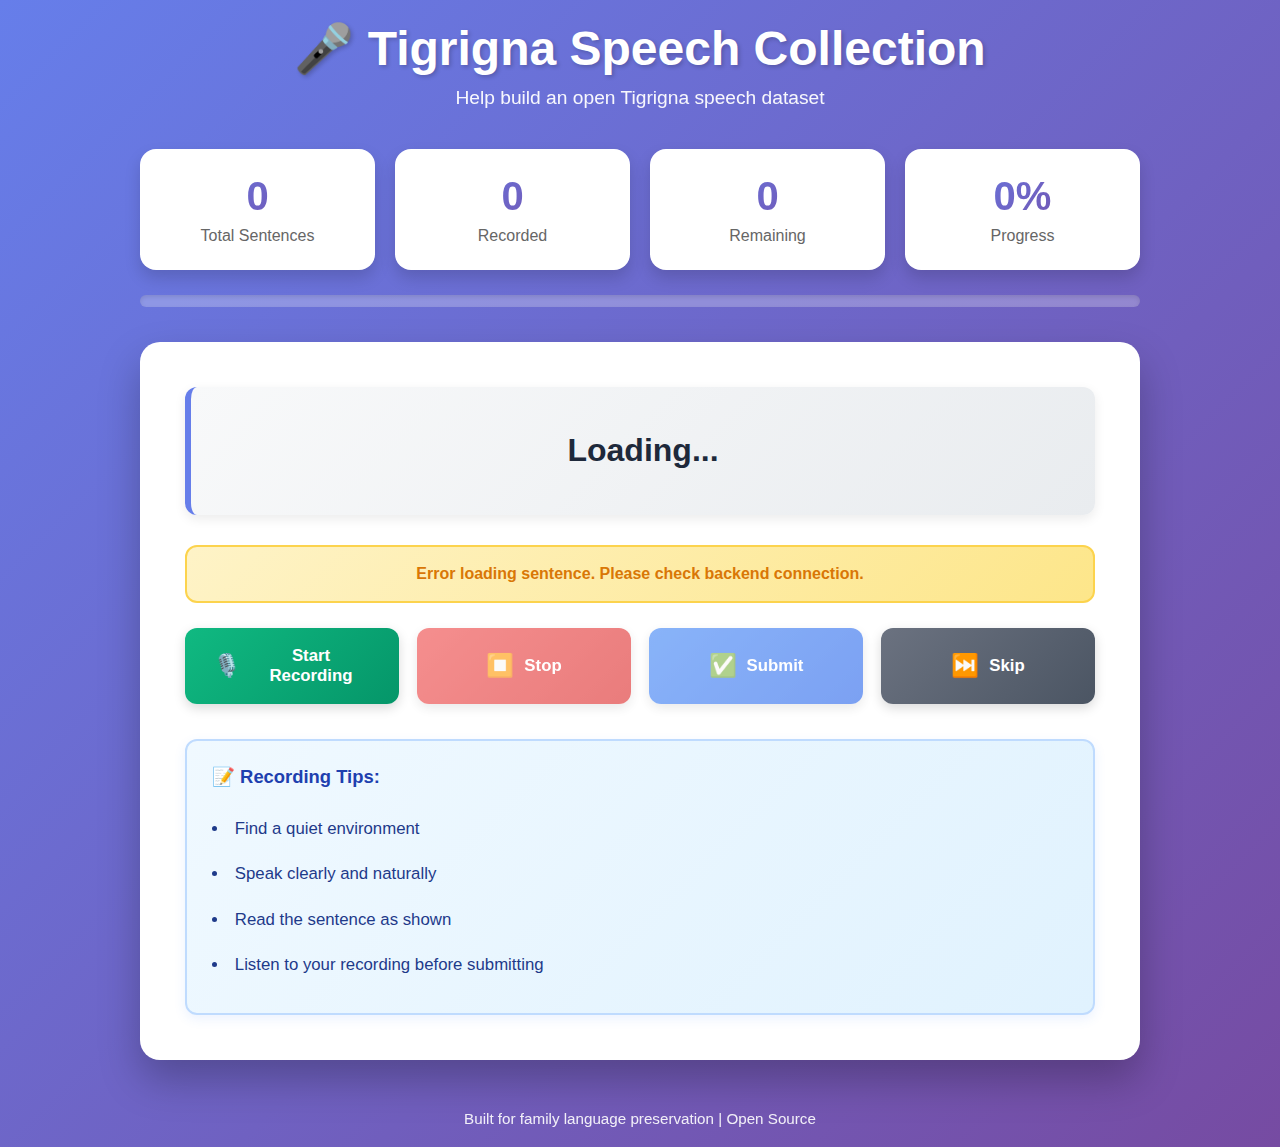
<file: docs/index.html>
<!DOCTYPE html>
<html lang="ti" dir="ltr">
<head>
    <meta charset="UTF-8">
    <meta name="viewport" content="width=device-width, initial-scale=1.0">
    <title>Tigrigna Speech Collection - ምእካብ ድምጺ ትግርኛ</title>
    <link rel="stylesheet" href="styles.css">
</head>
<body>
    <div class="container">
        <!-- Header -->
        <header>
            <h1>🎤 Tigrigna Speech Collection</h1>
            <p class="subtitle">Help build an open Tigrigna speech dataset</p>
        </header>

        <!-- Stats Dashboard -->
        <div class="stats-container">
            <div class="stat-card">
                <div class="stat-value" id="totalSentences">0</div>
                <div class="stat-label">Total Sentences</div>
            </div>
            <div class="stat-card">
                <div class="stat-value" id="recordedCount">0</div>
                <div class="stat-label">Recorded</div>
            </div>
            <div class="stat-card">
                <div class="stat-value" id="remainingCount">0</div>
                <div class="stat-label">Remaining</div>
            </div>
            <div class="stat-card">
                <div class="stat-value" id="progressPercent">0%</div>
                <div class="stat-label">Progress</div>
            </div>
        </div>

        <!-- Progress Bar -->
        <div class="progress-bar-container">
            <div class="progress-bar" id="progressBar"></div>
        </div>

        <!-- Main Recording Card -->
        <div class="recording-card" id="recordingCard">
            <!-- Sentence Display -->
            <div class="sentence-display" id="sentenceDisplay">
                <p class="sentence-text" id="sentenceText">Loading...</p>
            </div>

            <!-- Recording Status -->
            <div class="status-message" id="statusMessage"></div>

            <!-- Audio Playback Section -->
            <div id="audioPlaybackSection" style="display: none; margin: 20px 0; padding: 20px; background: #f0f9ff; border-radius: 8px; border: 2px solid #3b82f6;">
                <h3 style="color: #1e40af; margin-bottom: 10px; font-size: 1.1rem;">🎧 Listen to Your Recording:</h3>
                <audio id="audioPlayer" controls style="width: 100%;"></audio>
            </div>

            <!-- Control Buttons -->
            <div class="controls">
                <button class="btn btn-record" id="recordBtn">
                    <span class="btn-icon">🎙️</span>
                    <span class="btn-text">Start Recording</span>
                </button>
                
                <button class="btn btn-stop" id="stopBtn" disabled>
                    <span class="btn-icon">⏹️</span>
                    <span class="btn-text">Stop</span>
                </button>
                
                <button class="btn btn-submit" id="submitBtn" disabled>
                    <span class="btn-icon">✅</span>
                    <span class="btn-text">Submit</span>
                </button>
                
                <button class="btn btn-skip" id="skipBtn">
                    <span class="btn-icon">⏭️</span>
                    <span class="btn-text">Skip</span>
                </button>
            </div>

            <!-- Tips Section -->
            <div class="tips">
                <h3>📝 Recording Tips:</h3>
                <ul>
                    <li>Find a quiet environment</li>
                    <li>Speak clearly and naturally</li>
                    <li>Read the sentence as shown</li>
                    <li>Listen to your recording before submitting</li>
                </ul>
            </div>
        </div>

        <!-- Completion Message -->
        <div class="completion-card" id="completionCard" style="display: none;">
            <div class="completion-icon">🎉</div>
            <h2>Congratulations!</h2>
            <p>You've recorded all available sentences!</p>
            <p class="completion-message">Thank you for contributing to the Tigrigna speech dataset.</p>
        </div>

        <!-- Footer -->
        <footer>
            <p>Built for family language preservation | Open Source</p>
        </footer>
    </div>

    <script src="app.js"></script>
</body>
</html>
</file>
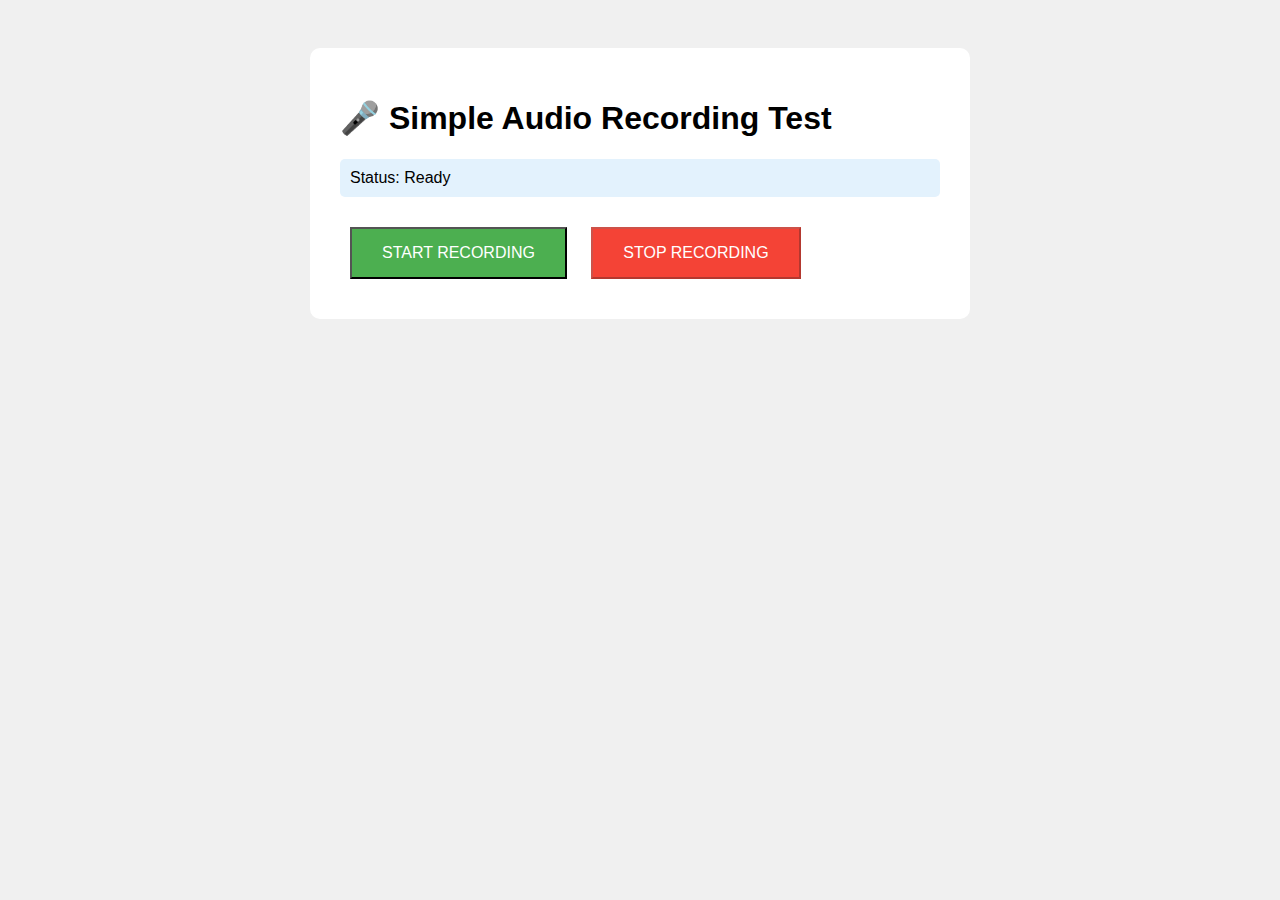
<file: docs/test.html>
<!DOCTYPE html>
<html>
<head>

    <title>Audio Test</title>
    <style>
        body { font-family: Arial; padding: 40px; background: #f0f0f0; }
        .container { max-width: 600px; margin: 0 auto; background: white; padding: 30px; border-radius: 10px; }
        button { padding: 15px 30px; margin: 10px; font-size: 16px; cursor: pointer; }
        #status { margin: 20px 0; padding: 10px; background: #e3f2fd; border-radius: 5px; }
        #audioSection { margin: 20px 0; padding: 20px; background: #fff3cd; border: 3px solid #ff6b6b; border-radius: 8px; }
        audio { width: 100%; margin-top: 10px; }
    </style>
</head>
<body>
    <div class="container">
        <h1>🎤 Simple Audio Recording Test</h1>
        <div id="status">Status: Ready</div>
        
        <button id="startBtn" style="background: #4caf50; color: white;">START RECORDING</button>
        <button id="stopBtn" style="background: #f44336; color: white;" disabled>STOP RECORDING</button>
        
        <div id="audioSection" style="display: none;">
            <h2>🎧 YOUR RECORDING IS HERE:</h2>
            <audio id="audioPlayer" controls></audio>
        </div>
    </div>

    <script>
        let mediaRecorder;
        let audioChunks = [];
        
        const startBtn = document.getElementById('startBtn');
        const stopBtn = document.getElementById('stopBtn');
        const status = document.getElementById('status');
        const audioSection = document.getElementById('audioSection');
        const audioPlayer = document.getElementById('audioPlayer');
        
        startBtn.onclick = async () => {
            try {
                const stream = await navigator.mediaDevices.getUserMedia({ audio: true });
                
                // Find supported type
                const types = ['audio/webm', 'audio/ogg', 'audio/mp4'];
                const mimeType = types.find(t => MediaRecorder.isTypeSupported(t));
                
                mediaRecorder = new MediaRecorder(stream, { mimeType });
                audioChunks = [];
                
                status.textContent = '🔴 RECORDING... Type: ' + mimeType;
                status.style.background = '#ffcdd2';
                
                mediaRecorder.ondataavailable = (e) => {
                    audioChunks.push(e.data);
                    console.log('Data chunk received:', e.data.size, 'bytes');
                };
                
                mediaRecorder.onstop = () => {
                    console.log('MediaRecorder stopped');
                    const blob = new Blob(audioChunks, { type: mimeType });
                    console.log('Blob created:', blob.size, 'bytes');
                    
                    const url = URL.createObjectURL(blob);
                    console.log('URL created:', url);
                    
                    audioPlayer.src = url;
                    audioPlayer.load();
                    
                    // FORCE SHOW
                    audioSection.style.display = 'block';
                    audioSection.style.visibility = 'visible';
                    
                    status.textContent = '✅ RECORDING COMPLETE! Blob size: ' + blob.size + ' bytes';
                    status.style.background = '#c8e6c9';
                    
                    stream.getTracks().forEach(t => t.stop());
                };
                
                mediaRecorder.start();
                startBtn.disabled = true;
                stopBtn.disabled = false;
                audioSection.style.display = 'none';
                
            } catch (err) {
                status.textContent = '❌ ERROR: ' + err.message;
                status.style.background = '#ffcdd2';
                console.error(err);
            }
        };
        
        stopBtn.onclick = () => {
            if (mediaRecorder && mediaRecorder.state !== 'inactive') {
                console.log('Stopping recorder...');
                mediaRecorder.stop();
                startBtn.disabled = false;
                stopBtn.disabled = true;
            }
        };
    </script>
</body>
</html>
</file>
<file: docs/styles.css>
* {
    margin: 0;
    padding: 0;
    box-sizing: border-box;
}

body {
    font-family: -apple-system, BlinkMacSystemFont, 'Segoe UI', Roboto, Oxygen, Ubuntu, Cantarell, sans-serif;
    background: linear-gradient(135deg, #667eea 0%, #764ba2 100%);
    min-height: 100vh;
    padding: 20px;
    color: #333;
}

.container {
    max-width: 1000px;
    margin: 0 auto;
}

/* Header */
header {
    text-align: center;
    color: white;
    margin-bottom: 40px;
    animation: fadeInDown 0.6s ease-out;
}

header h1 {
    font-size: 3rem;
    margin-bottom: 10px;
    text-shadow: 2px 2px 4px rgba(0, 0, 0, 0.2);
}

.subtitle {
    font-size: 1.2rem;
    opacity: 0.95;
    font-weight: 300;
}

/* Stats Dashboard */
.stats-container {
    display: grid;
    grid-template-columns: repeat(auto-fit, minmax(220px, 1fr));
    gap: 20px;
    margin-bottom: 25px;
    animation: fadeIn 0.8s ease-out;
}

.stat-card {
    background: white;
    padding: 25px;
    border-radius: 16px;
    text-align: center;
    box-shadow: 0 8px 16px rgba(0, 0, 0, 0.15);
    transition: transform 0.3s ease, box-shadow 0.3s ease;
}

.stat-card:hover {
    transform: translateY(-5px);
    box-shadow: 0 12px 24px rgba(0, 0, 0, 0.2);
}

.stat-value {
    font-size: 2.5rem;
    font-weight: bold;
    background: linear-gradient(135deg, #667eea, #764ba2);
    -webkit-background-clip: text;
    -webkit-text-fill-color: transparent;
    background-clip: text;
}

.stat-label {
    font-size: 1rem;
    color: #666;
    margin-top: 8px;
    font-weight: 500;
}

/* Progress Bar */
.progress-bar-container {
    background: rgba(255, 255, 255, 0.25);
    height: 12px;
    border-radius: 20px;
    overflow: hidden;
    margin-bottom: 35px;
    box-shadow: inset 0 2px 4px rgba(0, 0, 0, 0.1);
}

.progress-bar {
    height: 100%;
    background: linear-gradient(90deg, #4ade80, #22c55e);
    border-radius: 20px;
    transition: width 0.5s ease;
    width: 0%;
    box-shadow: 0 2px 8px rgba(34, 197, 94, 0.4);
}

/* Recording Card */
.recording-card {
    background: white;
    border-radius: 20px;
    padding: 45px;
    box-shadow: 0 20px 40px rgba(0, 0, 0, 0.25);
    animation: fadeInUp 0.6s ease-out;
}

.sentence-display {
    background: linear-gradient(135deg, #f8f9fa 0%, #e9ecef 100%);
    border-left: 6px solid #667eea;
    padding: 35px;
    border-radius: 12px;
    margin-bottom: 30px;
    min-height: 120px;
    display: flex;
    align-items: center;
    justify-content: center;
    box-shadow: 0 4px 12px rgba(0, 0, 0, 0.08);
    transition: all 0.3s ease;
}

.sentence-display:hover {
    box-shadow: 0 6px 16px rgba(0, 0, 0, 0.12);
}

.sentence-text {
    font-size: 2rem;
    line-height: 1.8;
    color: #1e293b;
    text-align: center;
    font-weight: 600;
}

/* Status Message */
.status-message {
    text-align: center;
    padding: 18px;
    border-radius: 12px;
    margin-bottom: 25px;
    font-weight: 600;
    display: none;
    animation: slideIn 0.4s ease-out;
}

.status-message.recording {
    background: linear-gradient(135deg, #fee2e2, #fecaca);
    color: #dc2626;
    display: block;
    border: 2px solid #fca5a5;
}

.status-message.success {
    background: linear-gradient(135deg, #dcfce7, #bbf7d0);
    color: #16a34a;
    display: block;
    border: 2px solid #86efac;
}

.status-message.error {
    background: linear-gradient(135deg, #fef3c7, #fde68a);
    color: #d97706;
    display: block;
    border: 2px solid #fcd34d;
}

/* Audio Playback Section */
#audioPlaybackSection {
    margin: 25px 0;
    padding: 25px;
    background: linear-gradient(135deg, #eff6ff, #dbeafe);
    border-radius: 12px;
    border: 3px solid #3b82f6;
    box-shadow: 0 6px 16px rgba(59, 130, 246, 0.2);
    animation: fadeIn 0.5s ease-out;
}

#audioPlaybackSection h3 {
    color: #1e40af;
    margin-bottom: 15px;
    font-size: 1.2rem;
    font-weight: 700;
}

#audioPlayer {
    width: 100%;
    border-radius: 8px;
    outline: none;
}

/* Controls */
.controls {
    display: grid;
    grid-template-columns: repeat(auto-fit, minmax(160px, 1fr));
    gap: 18px;
    margin-bottom: 35px;
}

.btn {
    padding: 18px 28px;
    border: none;
    border-radius: 12px;
    font-size: 1.05rem;
    font-weight: 700;
    cursor: pointer;
    display: flex;
    align-items: center;
    justify-content: center;
    gap: 10px;
    transition: all 0.3s ease;
    box-shadow: 0 4px 12px rgba(0, 0, 0, 0.15);
    position: relative;
    overflow: hidden;
}

.btn::before {
    content: '';
    position: absolute;
    top: 50%;
    left: 50%;
    width: 0;
    height: 0;
    border-radius: 50%;
    background: rgba(255, 255, 255, 0.3);
    transform: translate(-50%, -50%);
    transition: width 0.5s, height 0.5s;
}

.btn:hover::before {
    width: 300px;
    height: 300px;
}

.btn-icon {
    font-size: 1.4rem;
}

.btn-record {
    background: linear-gradient(135deg, #10b981, #059669);
    color: white;
}

.btn-record:hover:not(:disabled) {
    background: linear-gradient(135deg, #059669, #047857);
    transform: translateY(-3px);
    box-shadow: 0 8px 20px rgba(16, 185, 129, 0.4);
}

.btn-stop {
    background: linear-gradient(135deg, #ef4444, #dc2626);
    color: white;
}

.btn-stop:hover:not(:disabled) {
    background: linear-gradient(135deg, #dc2626, #b91c1c);
    transform: translateY(-3px);
    box-shadow: 0 8px 20px rgba(239, 68, 68, 0.4);
}

.btn-submit {
    background: linear-gradient(135deg, #3b82f6, #2563eb);
    color: white;
}

.btn-submit:hover:not(:disabled) {
    background: linear-gradient(135deg, #2563eb, #1d4ed8);
    transform: translateY(-3px);
    box-shadow: 0 8px 20px rgba(59, 130, 246, 0.4);
}

.btn-skip {
    background: linear-gradient(135deg, #6b7280, #4b5563);
    color: white;
}

.btn-skip:hover:not(:disabled) {
    background: linear-gradient(135deg, #4b5563, #374151);
    transform: translateY(-3px);
    box-shadow: 0 8px 20px rgba(107, 114, 128, 0.4);
}

.btn:disabled {
    opacity: 0.6;
    cursor: not-allowed;
    transform: none;
}

.btn:active:not(:disabled) {
    transform: translateY(0);
}

/* Tips Section */
.tips {
    background: linear-gradient(135deg, #f0f9ff, #e0f2fe);
    padding: 25px;
    border-radius: 12px;
    border: 2px solid #bfdbfe;
    box-shadow: 0 4px 12px rgba(59, 130, 246, 0.1);
}

.tips h3 {
    color: #1e40af;
    margin-bottom: 18px;
    font-size: 1.15rem;
    font-weight: 700;
}

.tips ul {
    list-style-position: inside;
    color: #1e3a8a;
    line-height: 2;
}

.tips li {
    padding: 6px 0;
    font-size: 1.05rem;
}

/* Completion Card */
.completion-card {
    background: white;
    border-radius: 20px;
    padding: 70px 45px;
    box-shadow: 0 20px 40px rgba(0, 0, 0, 0.25);
    text-align: center;
    animation: bounceIn 0.8s ease-out;
}

.completion-icon {
    font-size: 6rem;
    margin-bottom: 25px;
    animation: bounce 2s infinite;
}

.completion-card h2 {
    font-size: 2.5rem;
    background: linear-gradient(135deg, #667eea, #764ba2);
    -webkit-background-clip: text;
    -webkit-text-fill-color: transparent;
    background-clip: text;
    margin-bottom: 20px;
    font-weight: 800;
}

.completion-card p {
    font-size: 1.3rem;
    color: #666;
    margin-bottom: 12px;
    font-weight: 400;
}

.completion-message {
    font-weight: 700;
    color: #10b981;
    font-size: 1.4rem;
}

/* Footer */
footer {
    text-align: center;
    color: white;
    margin-top: 50px;
    opacity: 0.9;
    font-size: 0.95rem;
}

/* Animations */
@keyframes fadeIn {
    from {
        opacity: 0;
    }
    to {
        opacity: 1;
    }
}

@keyframes fadeInDown {
    from {
        opacity: 0;
        transform: translateY(-30px);
    }
    to {
        opacity: 1;
        transform: translateY(0);
    }
}

@keyframes fadeInUp {
    from {
        opacity: 0;
        transform: translateY(30px);
    }
    to {
        opacity: 1;
        transform: translateY(0);
    }
}

@keyframes slideIn {
    from {
        opacity: 0;
        transform: translateX(-20px);
    }
    to {
        opacity: 1;
        transform: translateX(0);
    }
}

@keyframes pulse {
    0%, 100% {
        opacity: 1;
    }
    50% {
        opacity: 0.7;
    }
}

@keyframes bounce {
    0%, 100% {
        transform: translateY(0);
    }
    50% {
        transform: translateY(-20px);
    }
}

@keyframes bounceIn {
    0% {
        opacity: 0;
        transform: scale(0.3);
    }
    50% {
        transform: scale(1.05);
    }
    100% {
        opacity: 1;
        transform: scale(1);
    }
}

.recording .sentence-display {
    animation: pulse 1.5s ease-in-out infinite;
    border-left-color: #ef4444;
    background: linear-gradient(135deg, #fee2e2, #fecaca);
}

/* Responsive */
@media (max-width: 768px) {
    header h1 {
        font-size: 2.2rem;
    }
    
    .sentence-text {
        font-size: 1.5rem;
    }
    
    .recording-card {
        padding: 30px 20px;
    }
    
    .controls {
        grid-template-columns: 1fr 1fr;
    }
    
    .stat-value {
        font-size: 2rem;
    }
}
</file>
